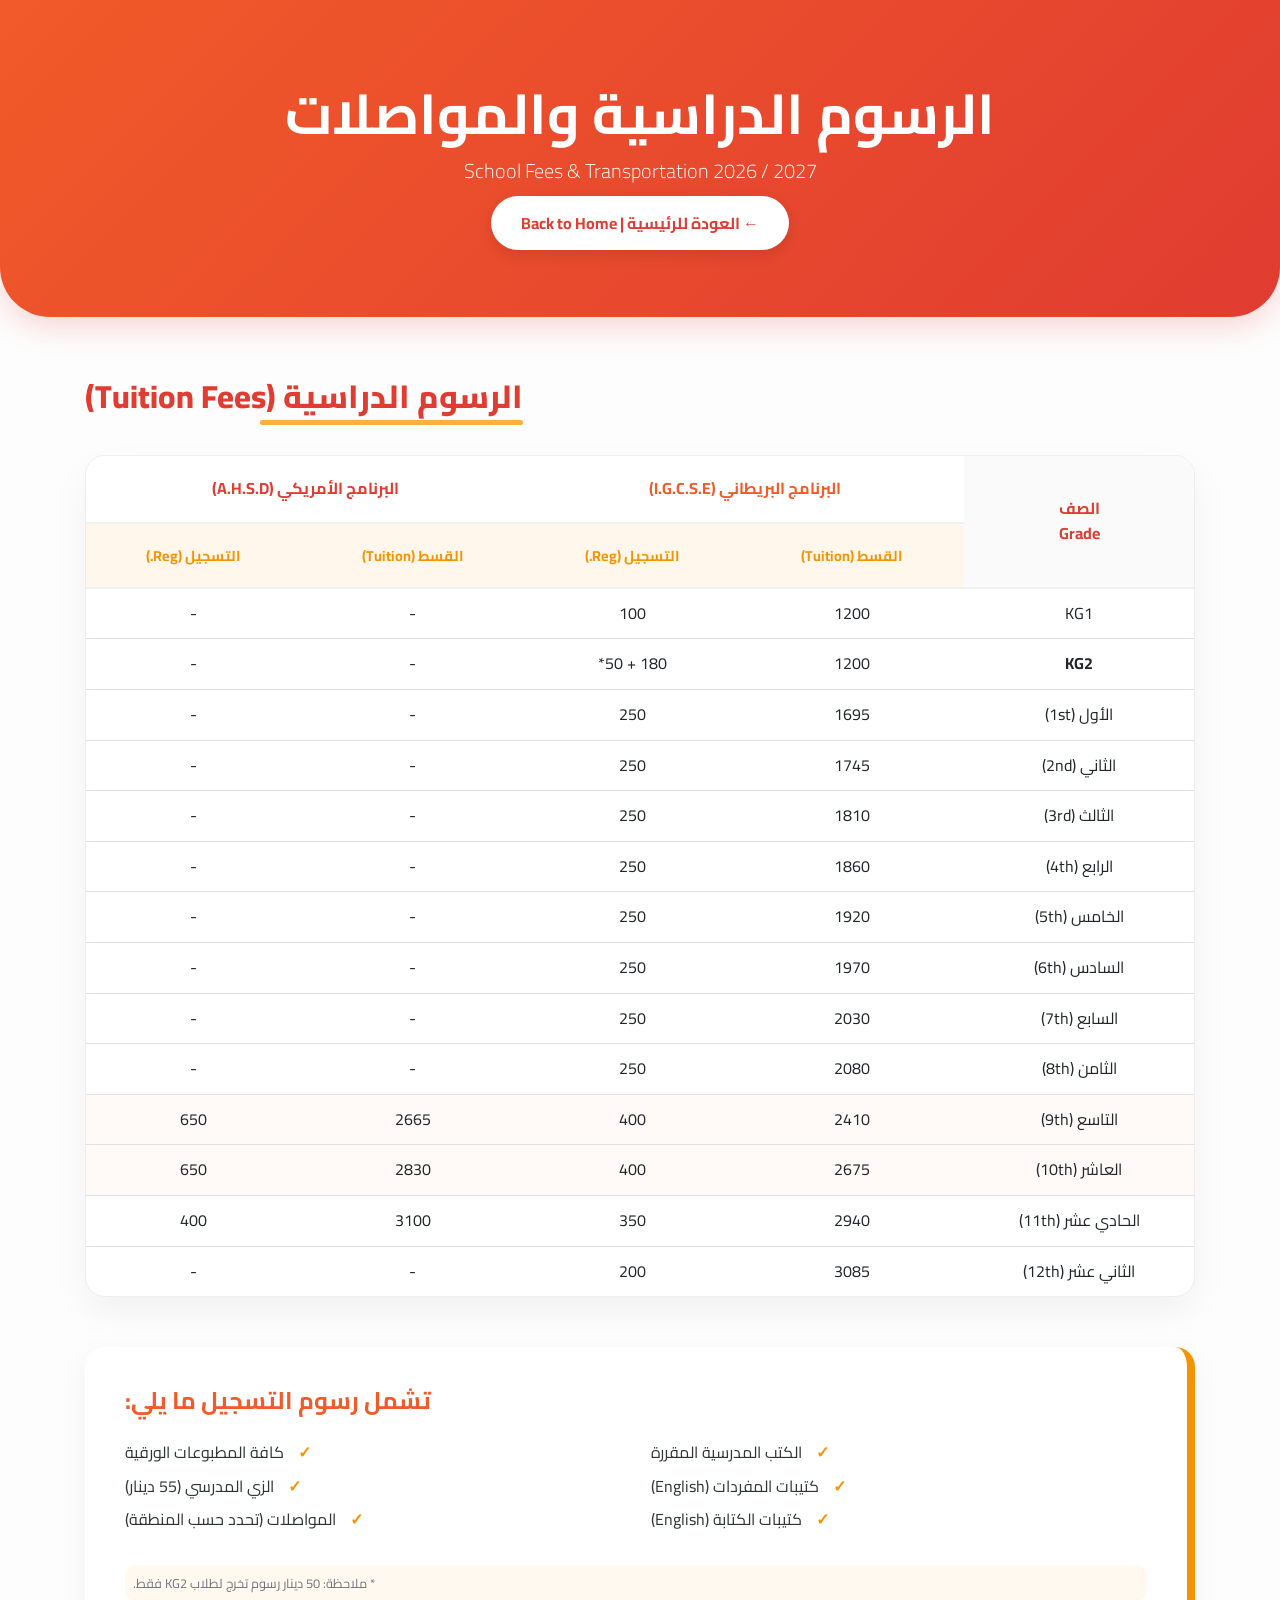
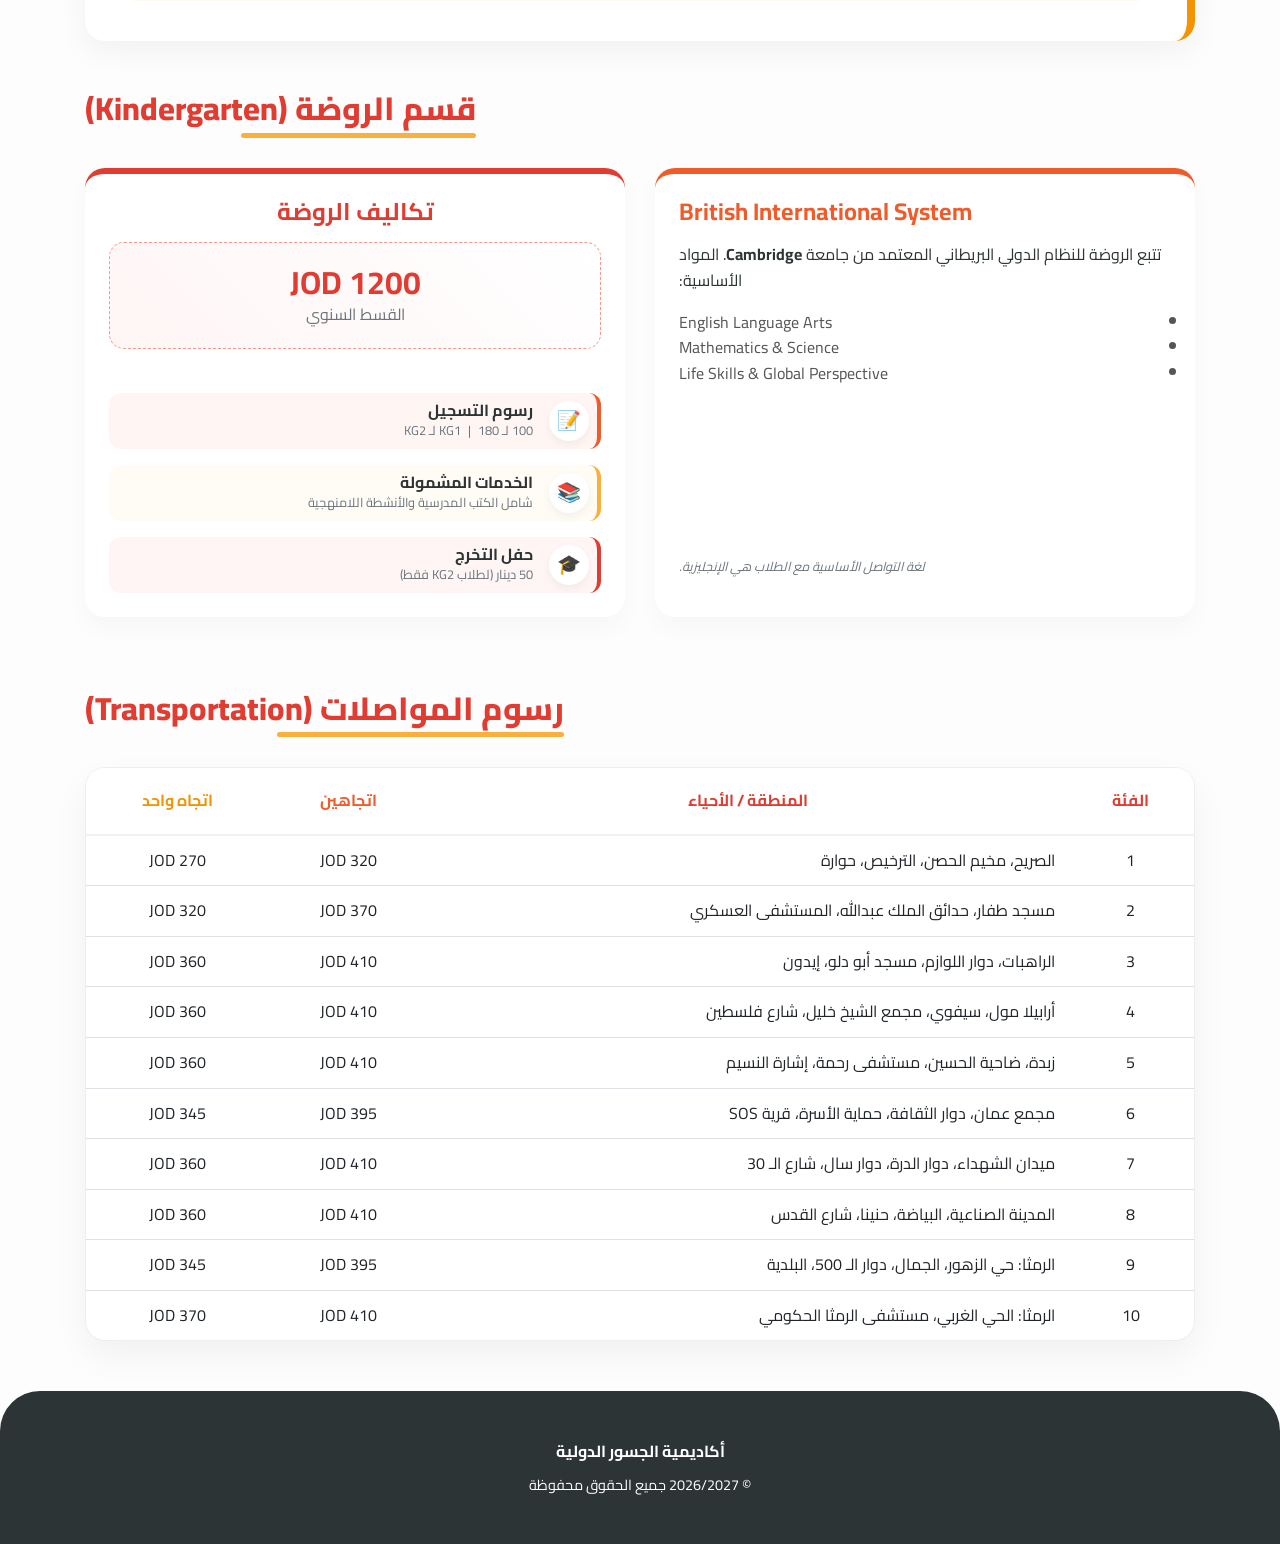
<file: prices.html>
<!DOCTYPE html>
<html lang="ar" dir="rtl">
<head>
    <meta charset="UTF-8">
    <meta name="viewport" content="width=device-width, initial-scale=1.0">
    <title>الرسوم والأسعار 2026/2027 - أكاديمية الجسور</title>
    
    <link rel="stylesheet" href="https://stackpath.bootstrapcdn.com/bootstrap/4.5.2/css/bootstrap.min.css">
    <link href="https://fonts.googleapis.com/css2?family=Cairo:wght@400;600;700;800&display=swap" rel="stylesheet">
    
    <style>
        :root {
            --primary-red: #E03C31;
            --soft-red: #F69789;
            --main-orange: #F15A29;
            --bright-yellow: #FBB03B;
            --deep-orange: #f49404;
            --dark-text: #2d3436;
        }

        body {
            font-family: 'Cairo', sans-serif;
            background-color: #fdfdfd;
            color: var(--dark-text);
            line-height: 1.6;
        }

        /* هيدر عصري بتدرج لوني */
        .header-bg {
            background: linear-gradient(135deg, var(--main-orange), var(--primary-red));
            color: white;
            padding: 80px 0;
            text-align: center;
            border-bottom-left-radius: 50px;
            border-bottom-right-radius: 50px;
            box-shadow: 0 10px 30px rgba(224, 60, 49, 0.2);
            margin-bottom: 60px;
        }

        .section-title {
            color: var(--primary-red);
            font-weight: 800;
            position: relative;
            display: inline-block;
            margin-bottom: 40px;
        }

        .section-title::after {
            content: '';
            position: absolute;
            bottom: -10px;
            right: 0;
            width: 60%;
            height: 5px;
            background: var(--bright-yellow);
            border-radius: 10px;
        }

        /* تنسيق الجداول المودرن */
        .table-container {
            background: white;
            border-radius: 20px;
            box-shadow: 0 15px 35px rgba(0,0,0,0.05);
            margin-bottom: 50px;
            overflow: hidden;
            border: 1px solid #eee;
        }

        .table {
            margin-bottom: 0;
        }

        .table thead th {
            background-color: #fff;
            color: var(--primary-red);
            border: none;
            padding: 20px;
            font-weight: 700;
            border-bottom: 2px solid #f1f1f1;
        }

        .yellow-header th {
            background-color: rgba(251, 176, 59, 0.1) !important;
            color: var(--deep-orange) !important;
            font-size: 0.9rem;
        }

        .table tbody tr:hover {
            background-color: #fff9f8;
            transition: 0.3s;
        }

        /* بطاقات المعلومات */
        .info-card {
            background: white;
            border: none;
            border-radius: 20px;
            box-shadow: 0 10px 25px rgba(0,0,0,0.03);
            transition: transform 0.3s ease;
            border-top: 6px solid var(--bright-yellow);
        }

        .info-card:hover {
            transform: translateY(-5px);
        }

        .border-top-british { border-top-color: var(--main-orange); }
        .border-top-fees { border-top-color: var(--primary-red); }

        .fee-badge {
            background: linear-gradient(45deg, #fff5f5, #fff);
            padding: 20px;
            border-radius: 15px;
            border: 1px dashed var(--soft-red);
            display: inline-block;
            margin-bottom: 20px;
        }

        /* صندوق التسجيل */
        .registration-box {
            background: #fff;
            border-right: 8px solid var(--deep-orange);
            color: var(--dark-text);
            padding: 40px;
            border-radius: 20px;
            box-shadow: 0 10px 30px rgba(0,0,0,0.05);
        }

        .check-icon {
            color: var(--deep-orange);
            margin-left: 10px;
            font-weight: bold;
        }

        .btn-back {
            background: white;
            color: var(--primary-red);
            padding: 12px 30px;
            border-radius: 50px;
            text-decoration: none;
            font-weight: 700;
            box-shadow: 0 5px 15px rgba(0,0,0,0.1);
            transition: 0.3s;
        }

        .btn-back:hover {
            transform: scale(1.05);
            background: var(--bright-yellow);
            color: white;
            text-decoration: none;
        }

        footer {
            background: #2d3436;
            border-top-left-radius: 40px;
            border-top-right-radius: 40px;
        }

        @media (max-width: 768px) {
            .header-bg { padding: 50px 0; border-radius: 0 0 30px 30px; }
            .display-4 { font-size: 2rem; }
        }
    </style>
</head>
<body>

    <header class="header-bg">
        <div class="container">
            <h1 class="display-4 font-weight-bold">الرسوم الدراسية والمواصلات</h1>
            <p class="lead opacity-80">School Fees & Transportation 2026 / 2027</p>
            <div class="mt-4">
                <a href="index.html" class="btn-back">← العودة للرئيسية | Back to Home</a>
            </div>
        </div>
    </header>

    <div class="container">
        
        <section id="academic" class="mb-5">
            <h2 class="section-title">الرسوم الدراسية (Tuition Fees)</h2>
            <div class="table-container table-responsive">
                <table class="table text-center">
                    <thead>
                        <tr>
                            <th rowspan="2" style="vertical-align: middle; background: #fafafa;">الصف <br> Grade</th>
                            <th colspan="2" style="color: var(--main-orange);">البرنامج البريطاني (I.G.C.S.E)</th>
                            <th colspan="2" style="color: var(--primary-red);">البرنامج الأمريكي (A.H.S.D)</th>
                        </tr>
                        <tr class="yellow-header">
                            <th>القسط (Tuition)</th>
                            <th>التسجيل (Reg.)</th>
                            <th>القسط (Tuition)</th>
                            <th>التسجيل (Reg.)</th>
                        </tr>
                    </thead>
                    <tbody>
                        <tr><td>KG1</td><td>1200</td><td>100</td><td>-</td><td>-</td></tr>
                        <tr><td style="font-weight:bold">KG2</td><td>1200</td><td>180 + 50*</td><td>-</td><td>-</td></tr>
                        <tr><td>الأول (1st)</td><td>1695</td><td>250</td><td>-</td><td>-</td></tr>
                        <tr><td>الثاني (2nd)</td><td>1745</td><td>250</td><td>-</td><td>-</td></tr>
                        <tr><td>الثالث (3rd)</td><td>1810</td><td>250</td><td>-</td><td>-</td></tr>
                        <tr><td>الرابع (4th)</td><td>1860</td><td>250</td><td>-</td><td>-</td></tr>
                        <tr><td>الخامس (5th)</td><td>1920</td><td>250</td><td>-</td><td>-</td></tr>
                        <tr><td>السادس (6th)</td><td>1970</td><td>250</td><td>-</td><td>-</td></tr>
                        <tr><td>السابع (7th)</td><td>2030</td><td>250</td><td>-</td><td>-</td></tr>
                        <tr><td>الثامن (8th)</td><td>2080</td><td>250</td><td>-</td><td>-</td></tr>
                        <tr style="background: rgba(241, 90, 41, 0.03);"><td>التاسع (9th)</td><td>2410</td><td>400</td><td>2665</td><td>650</td></tr>
                        <tr style="background: rgba(241, 90, 41, 0.03);"><td>العاشر (10th)</td><td>2675</td><td>400</td><td>2830</td><td>650</td></tr>
                        <tr><td>الحادي عشر (11th)</td><td>2940</td><td>350</td><td>3100</td><td>400</td></tr>
                        <tr><td>الثاني عشر (12th)</td><td>3085</td><td>200</td><td>-</td><td>-</td></tr>
                    </tbody>
                </table>
            </div>

            <div class="registration-box mb-5">
                <h4 style="color: var(--main-orange);" class="mb-4 font-weight-bold">تشمل رسوم التسجيل ما يلي:</h4>
                <div class="row">
                    <div class="col-md-6">
                        <ul class="list-unstyled">
                            <li class="mb-2"><span class="check-icon">✓</span> الكتب المدرسية المقررة</li>
                            <li class="mb-2"><span class="check-icon">✓</span> كتيبات المفردات (English)</li>
                            <li class="mb-2"><span class="check-icon">✓</span> كتيبات الكتابة (English)</li>
                        </ul>
                    </div>
                    <div class="col-md-6">
                        <ul class="list-unstyled">
                            <li class="mb-2"><span class="check-icon">✓</span> كافة المطبوعات الورقية</li>
                            <li class="mb-2"><span class="check-icon">✓</span> الزي المدرسي (55 دينار)</li>
                            <li class="mb-2"><span class="check-icon">✓</span> المواصلات (تحدد حسب المنطقة)</li>
                        </ul>
                    </div>
                </div>
                <div class="mt-3 p-2" style="background: #fff9f0; border-radius: 10px;">
                   <p class="small mb-0 text-muted">* ملاحظة: 50 دينار رسوم تخرج لطلاب KG2 فقط.</p>
                </div>
            </div>
        </section>

        <section id="kindergarten" class="mb-5">
            <h2 class="section-title">قسم الروضة (Kindergarten)</h2>
            <div class="row">
                <div class="col-md-6 mb-4">
                    <div class="card info-card p-4 border-top-british h-100">
                        <h3 style="color: var(--main-orange);" class="h4 mb-3 font-weight-bold">British International System</h3>
                        <p>تتبع الروضة للنظام الدولي البريطاني المعتمد من جامعة <b>Cambridge</b>. المواد الأساسية:</p>
                        <ul class="pr-3" style="color: #555;">
                            <li>English Language Arts</li>
                            <li>Mathematics & Science</li>
                            <li>Life Skills & Global Perspective</li>
                        </ul>
                        <p class="small font-italic text-muted mt-auto">لغة التواصل الأساسية مع الطلاب هي الإنجليزية.</p>
                    </div>
                </div>
                <div class="col-md-6 mb-4">
                    <div class="card info-card p-4 border-top-fees text-center h-100">
                        <h3 style="color: var(--primary-red);" class="h4 mb-3 font-weight-bold">تكاليف الروضة</h3>
                        <div class="fee-badge">
                            <span class="h2 font-weight-bold" style="color: var(--primary-red);">1200 JOD</span>
                            <p class="mb-0 text-muted">القسط السنوي</p>
                        </div>
                       <div class="text-right mt-4">
    <div class="d-flex align-items-center mb-3 p-2" style="background: rgba(241, 90, 41, 0.05); border-radius: 12px; border-right: 4px solid var(--main-orange);">
        <div class="ml-3 d-flex align-items-center justify-content-center" style="width: 40px; height: 40px; background: white; border-radius: 50%; box-shadow: 0 4px 10px rgba(0,0,0,0.05);">
            <span style="font-size: 1.2rem;">📝</span>
        </div>
        <div>
            <h6 class="mb-0 font-weight-bold" style="color: var(--dark-text);">رسوم التسجيل</h6>
            <p class="mb-0 text-muted small">100 لـ KG1 <span class="mx-1">|</span> 180 لـ KG2</p>
        </div>
    </div>

    <div class="d-flex align-items-center mb-3 p-2" style="background: rgba(251, 176, 59, 0.05); border-radius: 12px; border-right: 4px solid var(--bright-yellow);">
        <div class="ml-3 d-flex align-items-center justify-content-center" style="width: 40px; height: 40px; background: white; border-radius: 50%; box-shadow: 0 4px 10px rgba(0,0,0,0.05);">
            <span style="font-size: 1.2rem;">📚</span>
        </div>
        <div>
            <h6 class="mb-0 font-weight-bold" style="color: var(--dark-text);">الخدمات المشمولة</h6>
            <p class="mb-0 text-muted small">شامل الكتب المدرسية والأنشطة اللامنهجية</p>
        </div>
    </div>

    <div class="d-flex align-items-center p-2" style="background: rgba(224, 60, 49, 0.05); border-radius: 12px; border-right: 4px solid var(--primary-red);">
        <div class="ml-3 d-flex align-items-center justify-content-center" style="width: 40px; height: 40px; background: white; border-radius: 50%; box-shadow: 0 4px 10px rgba(0,0,0,0.05);">
            <span style="font-size: 1.2rem;">🎓</span>
        </div>
        <div>
            <h6 class="mb-0 font-weight-bold" style="color: var(--dark-text);">حفل التخرج</h6>
            <p class="mb-0 text-muted small">50 دينار (لطلاب KG2 فقط)</p>
        </div>
    </div>
</div>
                    </div>
                </div>
            </div>
        </section>

        <section id="transport" class="mb-5">
            <h2 class="section-title">رسوم المواصلات (Transportation)</h2>
            <div class="table-container table-responsive">
                <table class="table table-hover text-center">
                    <thead>
                        <tr style="background: #fafafa;">
                            <th>الفئة</th>
                            <th>المنطقة / الأحياء</th>
                            <th style="color: var(--main-orange);">اتجاهين</th>
                            <th style="color: var(--deep-orange);">اتجاه واحد</th>
                        </tr>
                    </thead>
                    <tbody>
                        <tr><td>1</td><td class="text-right">الصريح، مخيم الحصن، الترخيص، حوارة</td><td>320 JOD</td><td>270 JOD</td></tr>
                        <tr><td>2</td><td class="text-right">مسجد طفار، حدائق الملك عبدالله، المستشفى العسكري</td><td>370 JOD</td><td>320 JOD</td></tr>
                        <tr><td>3</td><td class="text-right">الراهبات، دوار اللوازم، مسجد أبو دلو، إيدون</td><td>410 JOD</td><td>360 JOD</td></tr>
                        <tr><td>4</td><td class="text-right">أرابيلا مول، سيفوي، مجمع الشيخ خليل، شارع فلسطين</td><td>410 JOD</td><td>360 JOD</td></tr>
                        <tr><td>5</td><td class="text-right">زبدة، ضاحية الحسين، مستشفى رحمة، إشارة النسيم</td><td>410 JOD</td><td>360 JOD</td></tr>
                        <tr><td>6</td><td class="text-right">مجمع عمان، دوار الثقافة، حماية الأسرة، قرية SOS</td><td>395 JOD</td><td>345 JOD</td></tr>
                        <tr><td>7</td><td class="text-right">ميدان الشهداء، دوار الدرة، دوار سال، شارع الـ 30</td><td>410 JOD</td><td>360 JOD</td></tr>
                        <tr><td>8</td><td class="text-right">المدينة الصناعية، البياضة، حنينا، شارع القدس</td><td>410 JOD</td><td>360 JOD</td></tr>
                        <tr><td>9</td><td class="text-right">الرمثا: حي الزهور، الجمال، دوار الـ 500، البلدية</td><td>395 JOD</td><td>345 JOD</td></tr>
                        <tr><td>10</td><td class="text-right">الرمثا: الحي الغربي، مستشفى الرمثا الحكومي</td><td>410 JOD</td><td>370 JOD</td></tr>
                    </tbody>
                </table>
            </div>
        </section>

    </div>

    <footer class="text-white text-center py-5 mt-5">
        <div class="container">
            <p class="mb-2 font-weight-bold">أكاديمية الجسور الدولية</p>
            <p class="mb-0 opacity-50" style="font-size: 0.9rem;">© 2026/2027 جميع الحقوق محفوظة</p>
        </div>
    </footer>

</body>
</html>
</file>
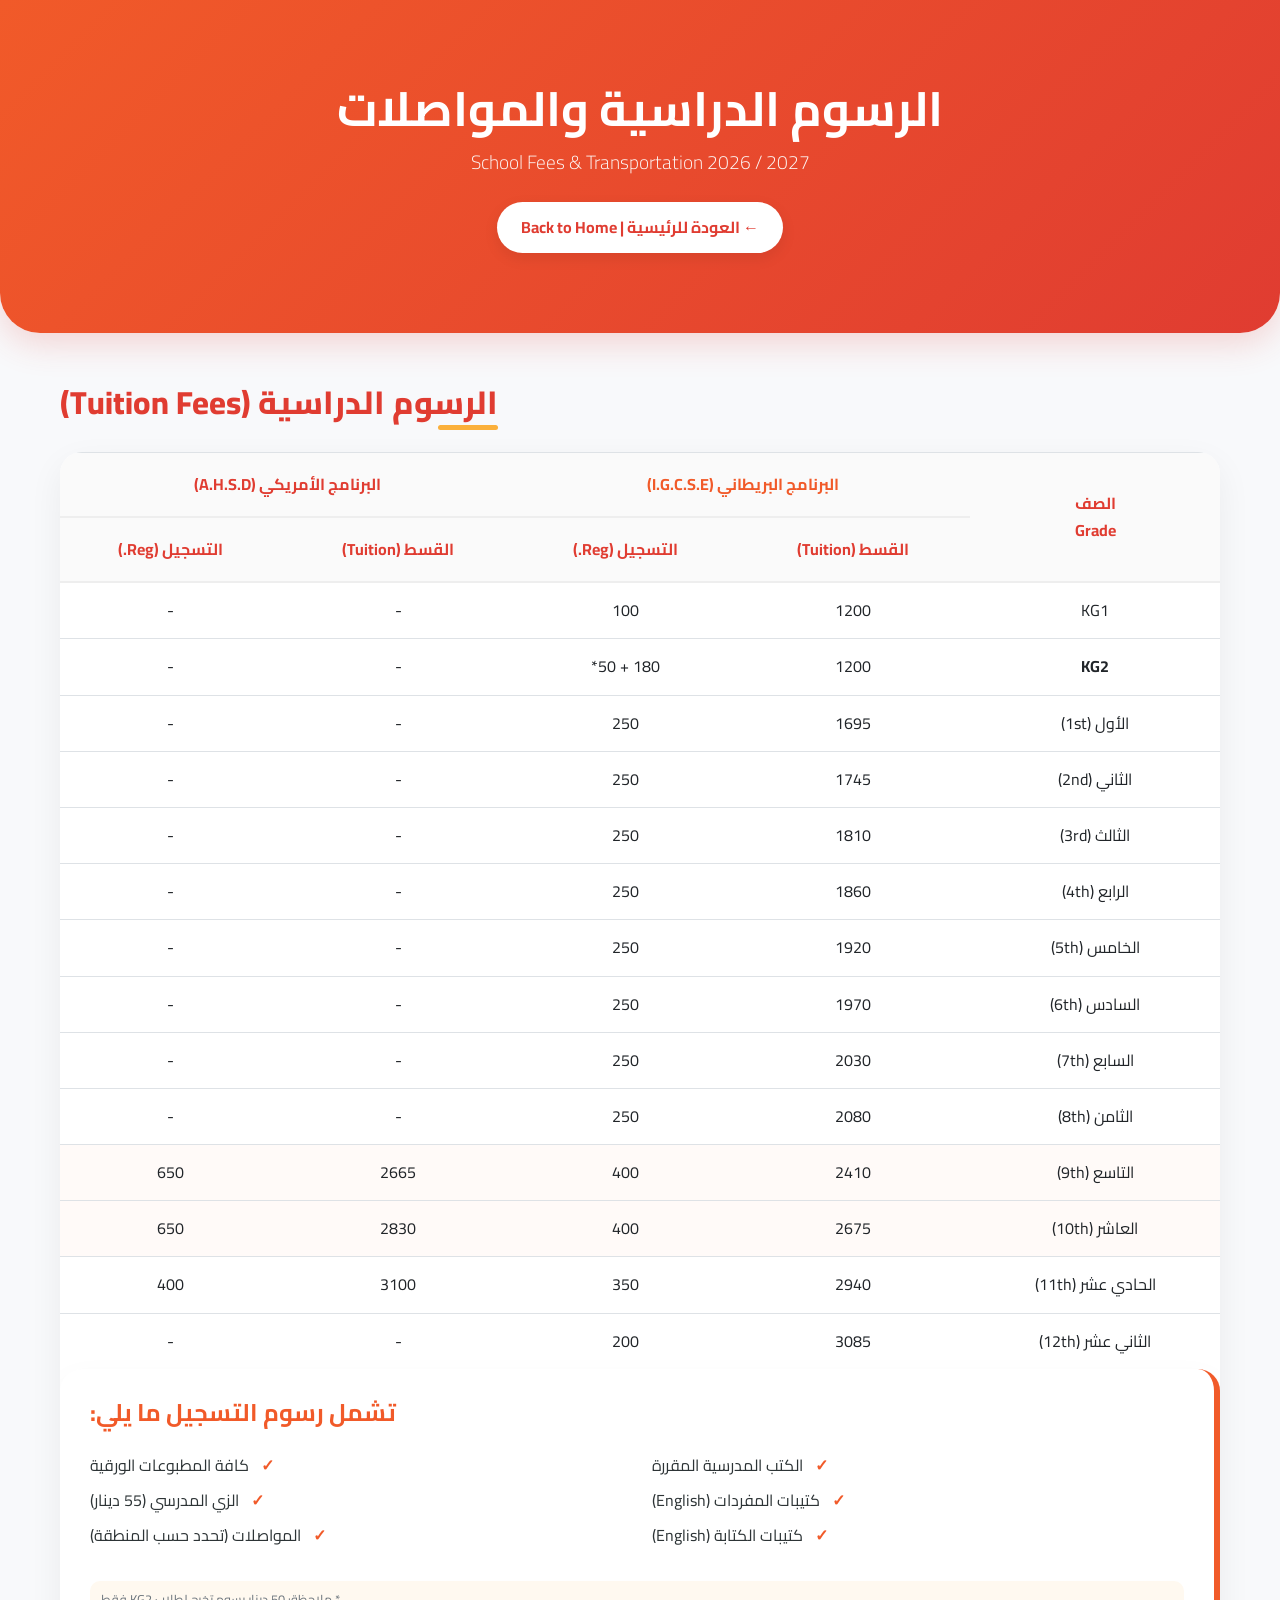
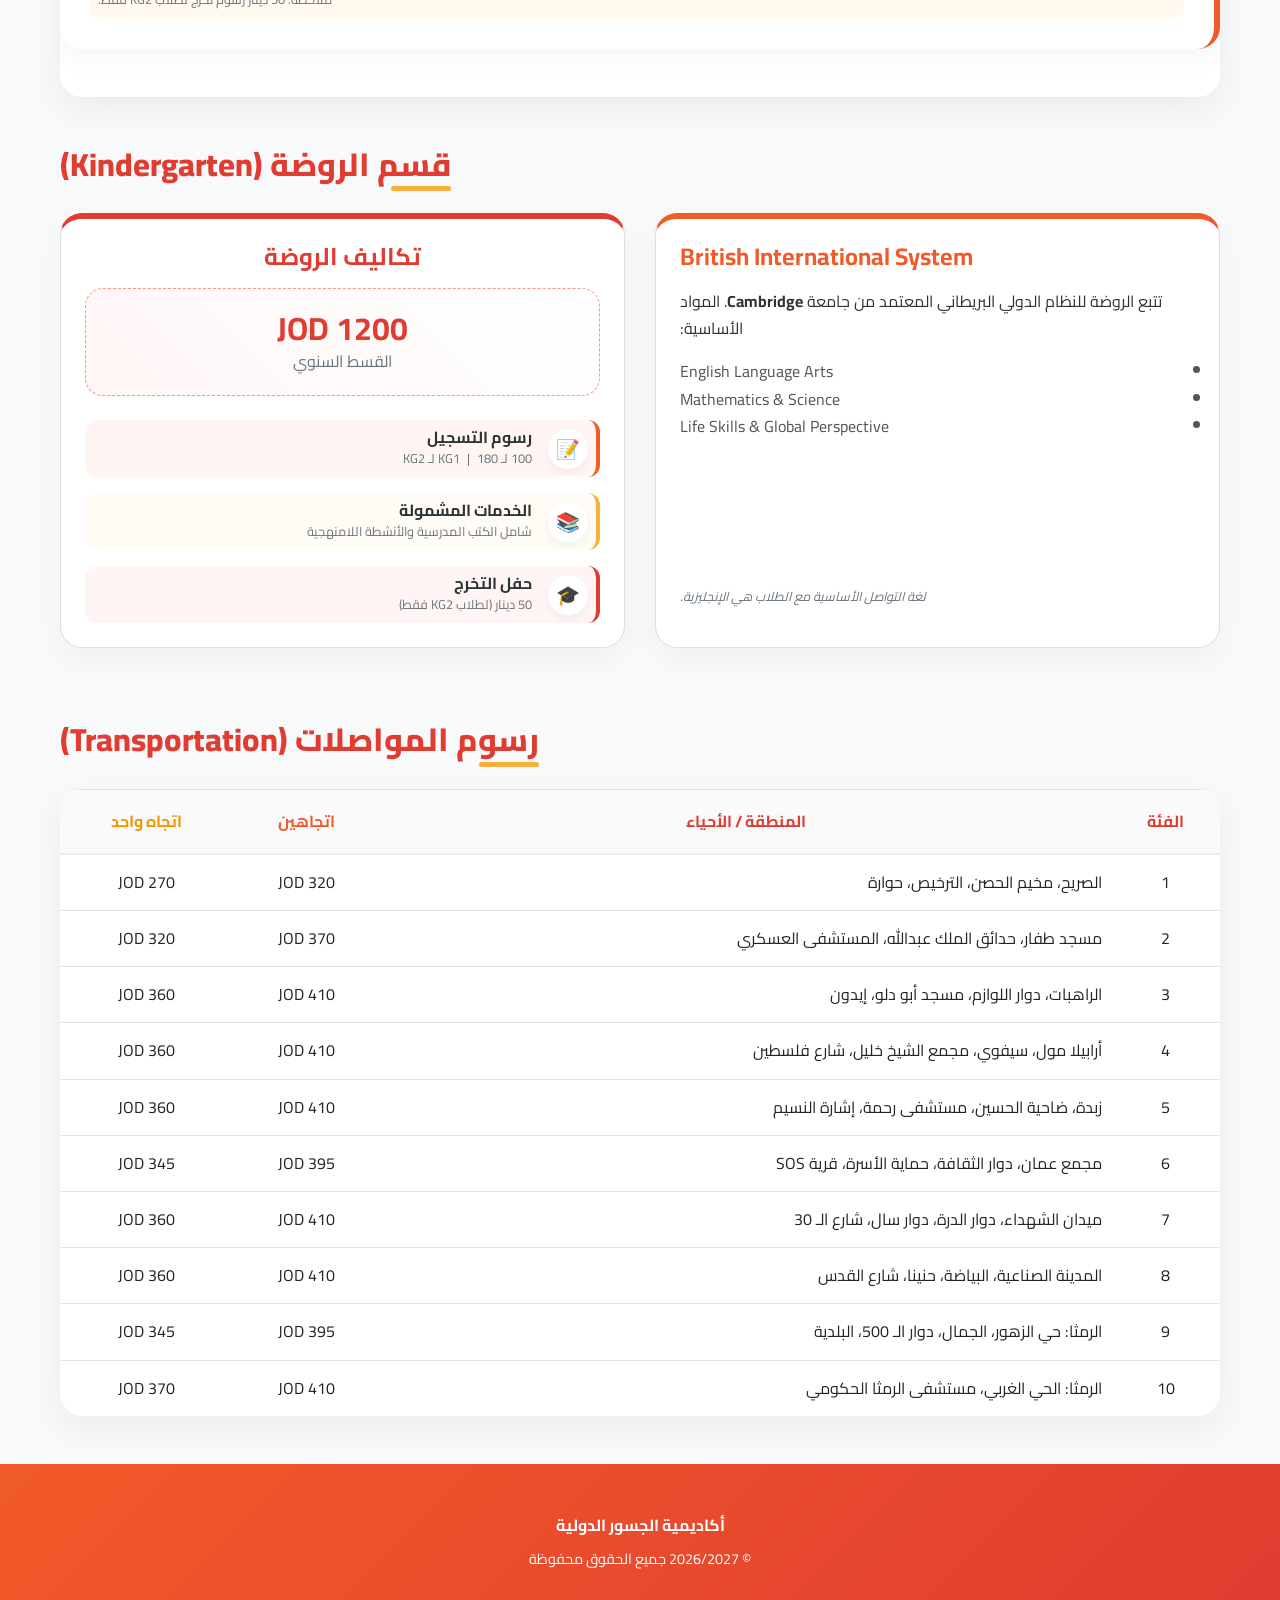
<file: Tuitions.html>
<!DOCTYPE html>
<html lang="ar" dir="rtl">
<head>
    <meta charset="UTF-8">
    <meta name="viewport" content="width=device-width, initial-scale=1.0">
    <title>الرسوم والأسعار 2026/2027 - أكاديمية الجسور</title>
    
    <link rel="stylesheet" href="https://stackpath.bootstrapcdn.com/bootstrap/4.5.2/css/bootstrap.min.css">
    <link href="https://fonts.googleapis.com/css2?family=Cairo:wght@400;600;700;800&display=swap" rel="stylesheet">
    
   <style>
:root {
    --primary-red: #E03C31;
    --soft-red: #F69789;
    --main-orange: #F15A29;
    --bright-yellow: #FBB03B;
    --deep-orange: #f49404;
    --dark-text: #2d3436;
    --light-bg: #f8f9fb;
}

/* =========================
   GLOBAL RESET
========================= */

* {
    box-sizing: border-box;
}

html,
body {
    width: 100%;
    overflow-x: hidden;
    margin: 0;
    padding: 0;
    scroll-behavior: smooth;
}

body {
    font-family: 'Cairo', sans-serif;
    background: var(--light-bg);
    color: var(--dark-text);
    line-height: 1.7;
}

/* =========================
   CONTAINER
========================= */

.container {
    width: 100%;
    max-width: 1200px;
    padding-right: 20px;
    padding-left: 20px;
}

/* =========================
   HEADER
========================= */

.header-bg {
    background: linear-gradient(135deg, var(--main-orange), var(--primary-red));
    color: white;
    text-align: center;
    padding: 80px 20px;
    border-bottom-left-radius: 40px;
    border-bottom-right-radius: 40px;
    box-shadow: 0 10px 35px rgba(224, 60, 49, 0.2);
    margin-bottom: 50px;
}

.display-4 {
    font-weight: 800;
    font-size: 3rem;
}

.lead {
    font-size: 1.2rem;
    opacity: 0.95;
}

/* =========================
   BUTTONS
========================= */

.btn-back {
    display: inline-block;
    background: white;
    color: var(--primary-red);
    padding: 12px 24px;
    border-radius: 50px;
    font-weight: 700;
    text-decoration: none !important;
    transition: all 0.3s ease;
    box-shadow: 0 5px 15px rgba(0,0,0,0.08);
}

.btn-back:hover {
    transform: translateY(-2px);
    background: #fff5f5;
    color: var(--primary-red);
}

/* =========================
   SECTION TITLES
========================= */

.section-title {
    color: var(--primary-red);
    font-weight: 800;
    position: relative;
    display: inline-block;
    margin-bottom: 30px;
    font-size: 2rem;
}

.section-title::after {
    content: '';
    position: absolute;
    bottom: -8px;
    right: 0;
    width: 60px;
    height: 5px;
    border-radius: 20px;
    background: var(--bright-yellow);
}

/* =========================
   TABLES
========================= */

.table-container {
    background: white;
    border-radius: 22px;
    overflow: hidden;
    box-shadow: 0 12px 35px rgba(0,0,0,0.06);
    margin-bottom: 30px;
}

.table-responsive {
    overflow-x: auto;
    -webkit-overflow-scrolling: touch;
}

.table {
    margin: 0;
    min-width: 750px;
}

.table thead th {
    background: #fafafa;
    color: var(--primary-red);
    font-weight: 700;
    padding: 18px 10px;
    border-bottom: 2px solid #eee;
    white-space: nowrap;
}

.table td {
    padding: 14px 10px;
    vertical-align: middle;
    white-space: nowrap;
}

.table tbody tr:hover {
    background: rgba(241, 90, 41, 0.03);
}

/* =========================
   INFO CARDS
========================= */

.info-card {
    background: white;
    border-radius: 22px;
    padding: 30px;
    box-shadow: 0 10px 30px rgba(0,0,0,0.04);
    border-top: 6px solid var(--bright-yellow);
    height: 100%;
    transition: 0.3s ease;
}

.info-card:hover {
    transform: translateY(-5px);
}

.border-top-british {
    border-top-color: var(--main-orange);
}

.border-top-fees {
    border-top-color: var(--primary-red);
}

/* =========================
   REGISTRATION BOX
========================= */

.registration-box {
    background: white;
    border-radius: 22px;
    padding: 30px;
    box-shadow: 0 10px 30px rgba(0,0,0,0.04);
    border-right: 6px solid var(--main-orange);
}

.check-icon {
    color: var(--main-orange);
    font-weight: bold;
    margin-left: 8px;
}

/* =========================
   FEE BADGE
========================= */

.fee-badge {
    background: linear-gradient(45deg, #fff5f5, #fff);
    border: 1px dashed var(--soft-red);
    border-radius: 18px;
    padding: 20px;
}

/* =========================
   FOOTER
========================= */

footer {
    background: linear-gradient(135deg, var(--main-orange), var(--primary-red));
}

/* =========================
   TABLET
========================= */

@media (max-width: 992px) {

    .display-4 {
        font-size: 2.3rem;
    }

    .section-title {
        font-size: 1.8rem;
    }

    .header-bg {
        padding: 60px 20px;
    }
}

/* =========================
   MOBILE
========================= */

@media (max-width: 768px) {

    .container {
        padding-right: 15px;
        padding-left: 15px;
    }

    .header-bg {
        padding: 45px 15px;
        border-bottom-left-radius: 25px;
        border-bottom-right-radius: 25px;
    }

    .display-4 {
        font-size: 1.8rem;
        line-height: 1.4;
    }

    .lead {
        font-size: 1rem;
    }

    .section-title {
        font-size: 1.4rem;
    }

    .table {
        min-width: 650px;
    }

    .table td,
    .table th {
        font-size: 0.85rem;
        padding: 10px 8px;
    }

    .info-card,
    .registration-box {
        padding: 20px;
    }

    .btn-back {
        width: 100%;
        text-align: center;
    }

    .d-flex {
        flex-wrap: nowrap;
    }
}

/* =========================
   SMALL MOBILE
========================= */

@media (max-width: 480px) {

    .display-4 {
        font-size: 1.5rem;
    }

    .lead {
        font-size: 0.9rem;
    }

    .section-title {
        font-size: 1.2rem;
    }

    .table {
        min-width: 600px;
    }

    .info-card {
        padding: 18px;
    }
}
</style>
</head>
<body>

    <header class="header-bg">
        <div class="container">
            <h1 class="display-4 font-weight-bold">الرسوم الدراسية والمواصلات</h1>
            <p class="lead opacity-80">School Fees & Transportation 2026 / 2027</p>
            <div class="mt-4">
                <a href="index.html" class="btn-back">← العودة للرئيسية | Back to Home</a>
            </div>
        </div>
    </header>

    <div class="container">
        
        <section id="academic" class="mb-5">
            <h2 class="section-title">الرسوم الدراسية (Tuition Fees)</h2>
           <div class="table-container p-0">
    <div class="table-responsive">
        <table class="table text-center m-0">
                    <thead>
                        <tr>
                            <th rowspan="2" style="vertical-align: middle; background: #fafafa;">الصف <br> Grade</th>
                            <th colspan="2" style="color: var(--main-orange);">البرنامج البريطاني (I.G.C.S.E)</th>
                            <th colspan="2" style="color: var(--primary-red);">البرنامج الأمريكي (A.H.S.D)</th>
                        </tr>
                        <tr class="yellow-header">
                            <th>القسط (Tuition)</th>
                            <th>التسجيل (Reg.)</th>
                            <th>القسط (Tuition)</th>
                            <th>التسجيل (Reg.)</th>
                        </tr>
                    </thead>
                    <tbody>
                        <tr><td>KG1</td><td>1200</td><td>100</td><td>-</td><td>-</td></tr>
                        <tr><td style="font-weight:bold">KG2</td><td>1200</td><td>180 + 50*</td><td>-</td><td>-</td></tr>
                        <tr><td>الأول (1st)</td><td>1695</td><td>250</td><td>-</td><td>-</td></tr>
                        <tr><td>الثاني (2nd)</td><td>1745</td><td>250</td><td>-</td><td>-</td></tr>
                        <tr><td>الثالث (3rd)</td><td>1810</td><td>250</td><td>-</td><td>-</td></tr>
                        <tr><td>الرابع (4th)</td><td>1860</td><td>250</td><td>-</td><td>-</td></tr>
                        <tr><td>الخامس (5th)</td><td>1920</td><td>250</td><td>-</td><td>-</td></tr>
                        <tr><td>السادس (6th)</td><td>1970</td><td>250</td><td>-</td><td>-</td></tr>
                        <tr><td>السابع (7th)</td><td>2030</td><td>250</td><td>-</td><td>-</td></tr>
                        <tr><td>الثامن (8th)</td><td>2080</td><td>250</td><td>-</td><td>-</td></tr>
                        <tr style="background: rgba(241, 90, 41, 0.03);"><td>التاسع (9th)</td><td>2410</td><td>400</td><td>2665</td><td>650</td></tr>
                        <tr style="background: rgba(241, 90, 41, 0.03);"><td>العاشر (10th)</td><td>2675</td><td>400</td><td>2830</td><td>650</td></tr>
                        <tr><td>الحادي عشر (11th)</td><td>2940</td><td>350</td><td>3100</td><td>400</td></tr>
                        <tr><td>الثاني عشر (12th)</td><td>3085</td><td>200</td><td>-</td><td>-</td></tr>
                    </tbody>
                </table>
            </div>

            <div class="registration-box mb-5">
                <h4 style="color: var(--main-orange);" class="mb-4 font-weight-bold">تشمل رسوم التسجيل ما يلي:</h4>
                <div class="row">
                    <div class="col-md-6">
                        <ul class="list-unstyled">
                            <li class="mb-2"><span class="check-icon">✓</span> الكتب المدرسية المقررة</li>
                            <li class="mb-2"><span class="check-icon">✓</span> كتيبات المفردات (English)</li>
                            <li class="mb-2"><span class="check-icon">✓</span> كتيبات الكتابة (English)</li>
                        </ul>
                    </div>
                    <div class="col-md-6">
                        <ul class="list-unstyled">
                            <li class="mb-2"><span class="check-icon">✓</span> كافة المطبوعات الورقية</li>
                            <li class="mb-2"><span class="check-icon">✓</span> الزي المدرسي (55 دينار)</li>
                            <li class="mb-2"><span class="check-icon">✓</span> المواصلات (تحدد حسب المنطقة)</li>
                        </ul>
                    </div>
                </div>
                <div class="mt-3 p-2" style="background: #fff9f0; border-radius: 10px;">
                   <p class="small mb-0 text-muted">* ملاحظة: 50 دينار رسوم تخرج لطلاب KG2 فقط.</p>
                </div>
            </div>
        </section>

        <section id="kindergarten" class="mb-5">
            <h2 class="section-title">قسم الروضة (Kindergarten)</h2>
            <div class="row">
                <div class="col-md-6 mb-4">
                    <div class="card info-card p-4 border-top-british h-100">
                        <h3 style="color: var(--main-orange);" class="h4 mb-3 font-weight-bold">British International System</h3>
                        <p>تتبع الروضة للنظام الدولي البريطاني المعتمد من جامعة <b>Cambridge</b>. المواد الأساسية:</p>
                        <ul class="pr-3" style="color: #555;">
                            <li>English Language Arts</li>
                            <li>Mathematics & Science</li>
                            <li>Life Skills & Global Perspective</li>
                        </ul>
                        <p class="small font-italic text-muted mt-auto">لغة التواصل الأساسية مع الطلاب هي الإنجليزية.</p>
                    </div>
                </div>
                <div class="col-md-6 mb-4">
                    <div class="card info-card p-4 border-top-fees text-center h-100">
                        <h3 style="color: var(--primary-red);" class="h4 mb-3 font-weight-bold">تكاليف الروضة</h3>
                        <div class="fee-badge">
                            <span class="h2 font-weight-bold" style="color: var(--primary-red);">1200 JOD</span>
                            <p class="mb-0 text-muted">القسط السنوي</p>
                        </div>
                       <div class="text-right mt-4">
    <div class="d-flex align-items-center mb-3 p-2" style="background: rgba(241, 90, 41, 0.05); border-radius: 12px; border-right: 4px solid var(--main-orange);">
        <div class="ml-3 d-flex align-items-center justify-content-center" style="width: 40px; height: 40px; background: white; border-radius: 50%; box-shadow: 0 4px 10px rgba(0,0,0,0.05);">
            <span style="font-size: 1.2rem;">📝</span>
        </div>
        <div>
            <h6 class="mb-0 font-weight-bold" style="color: var(--dark-text);">رسوم التسجيل</h6>
            <p class="mb-0 text-muted small">100 لـ KG1 <span class="mx-1">|</span> 180 لـ KG2</p>
        </div>
    </div>

    <div class="d-flex align-items-center mb-3 p-2" style="background: rgba(251, 176, 59, 0.05); border-radius: 12px; border-right: 4px solid var(--bright-yellow);">
        <div class="ml-3 d-flex align-items-center justify-content-center" style="width: 40px; height: 40px; background: white; border-radius: 50%; box-shadow: 0 4px 10px rgba(0,0,0,0.05);">
            <span style="font-size: 1.2rem;">📚</span>
        </div>
        <div>
            <h6 class="mb-0 font-weight-bold" style="color: var(--dark-text);">الخدمات المشمولة</h6>
            <p class="mb-0 text-muted small">شامل الكتب المدرسية والأنشطة اللامنهجية</p>
        </div>
    </div>

    <div class="d-flex align-items-center p-2" style="background: rgba(224, 60, 49, 0.05); border-radius: 12px; border-right: 4px solid var(--primary-red);">
        <div class="ml-3 d-flex align-items-center justify-content-center" style="width: 40px; height: 40px; background: white; border-radius: 50%; box-shadow: 0 4px 10px rgba(0,0,0,0.05);">
            <span style="font-size: 1.2rem;">🎓</span>
        </div>
        <div>
            <h6 class="mb-0 font-weight-bold" style="color: var(--dark-text);">حفل التخرج</h6>
            <p class="mb-0 text-muted small">50 دينار (لطلاب KG2 فقط)</p>
        </div>
    </div>
</div>
                    </div>
                </div>
            </div>
        </section>

        <section id="transport" class="mb-5">
            <h2 class="section-title">رسوم المواصلات (Transportation)</h2>
            <div class="table-container table-responsive">
                <table class="table table-hover text-center">
                    <thead>
                        <tr style="background: #fafafa;">
                            <th>الفئة</th>
                            <th>المنطقة / الأحياء</th>
                            <th style="color: var(--main-orange);">اتجاهين</th>
                            <th style="color: var(--deep-orange);">اتجاه واحد</th>
                        </tr>
                    </thead>
                    <tbody>
                        <tr><td>1</td><td class="text-right">الصريح، مخيم الحصن، الترخيص، حوارة</td><td>320 JOD</td><td>270 JOD</td></tr>
                        <tr><td>2</td><td class="text-right">مسجد طفار، حدائق الملك عبدالله، المستشفى العسكري</td><td>370 JOD</td><td>320 JOD</td></tr>
                        <tr><td>3</td><td class="text-right">الراهبات، دوار اللوازم، مسجد أبو دلو، إيدون</td><td>410 JOD</td><td>360 JOD</td></tr>
                        <tr><td>4</td><td class="text-right">أرابيلا مول، سيفوي، مجمع الشيخ خليل، شارع فلسطين</td><td>410 JOD</td><td>360 JOD</td></tr>
                        <tr><td>5</td><td class="text-right">زبدة، ضاحية الحسين، مستشفى رحمة، إشارة النسيم</td><td>410 JOD</td><td>360 JOD</td></tr>
                        <tr><td>6</td><td class="text-right">مجمع عمان، دوار الثقافة، حماية الأسرة، قرية SOS</td><td>395 JOD</td><td>345 JOD</td></tr>
                        <tr><td>7</td><td class="text-right">ميدان الشهداء، دوار الدرة، دوار سال، شارع الـ 30</td><td>410 JOD</td><td>360 JOD</td></tr>
                        <tr><td>8</td><td class="text-right">المدينة الصناعية، البياضة، حنينا، شارع القدس</td><td>410 JOD</td><td>360 JOD</td></tr>
                        <tr><td>9</td><td class="text-right">الرمثا: حي الزهور، الجمال، دوار الـ 500، البلدية</td><td>395 JOD</td><td>345 JOD</td></tr>
                        <tr><td>10</td><td class="text-right">الرمثا: الحي الغربي، مستشفى الرمثا الحكومي</td><td>410 JOD</td><td>370 JOD</td></tr>
                    </tbody>
                </table>
            </div>
        </section>

    </div>

    <footer class="text-white text-center py-5 mt-5">
        <div class="container">
            <p class="mb-2 font-weight-bold">أكاديمية الجسور الدولية</p>
            <p class="mb-0 opacity-50" style="font-size: 0.9rem;">© 2026/2027 جميع الحقوق محفوظة</p>
        </div>
    </footer>
<script src="https://code.jquery.com/jquery-3.5.1.slim.min.js"></script>
<script src="https://cdn.jsdelivr.net/npm/popper.js@1.16.1/dist/umd/popper.min.js"></script>
<script src="https://stackpath.bootstrapcdn.com/bootstrap/4.5.2/js/bootstrap.min.js"></script>
<script>
    document.addEventListener("DOMContentLoaded", function() {
        // This forces mobile browsers to recognize clicks on anything with the 'btn' class
        var buttons = document.querySelectorAll('.btn-back, .nav-link, .btn');
        buttons.forEach(function(btn) {
            btn.addEventListener('touchstart', function() {
                // This 'wakes up' the hover/click state on mobile
            }, {passive: true});
        });
    });
</script>
<script>
document.addEventListener("DOMContentLoaded", function () {

  document.querySelectorAll("a").forEach(link => {

    link.addEventListener("touchend", function(e) {

      const href = this.getAttribute("href");

      if (href && href !== "#") {
        window.location.href = href;
      }

    });

  });

});
</script>
</body>
</html>
</file>
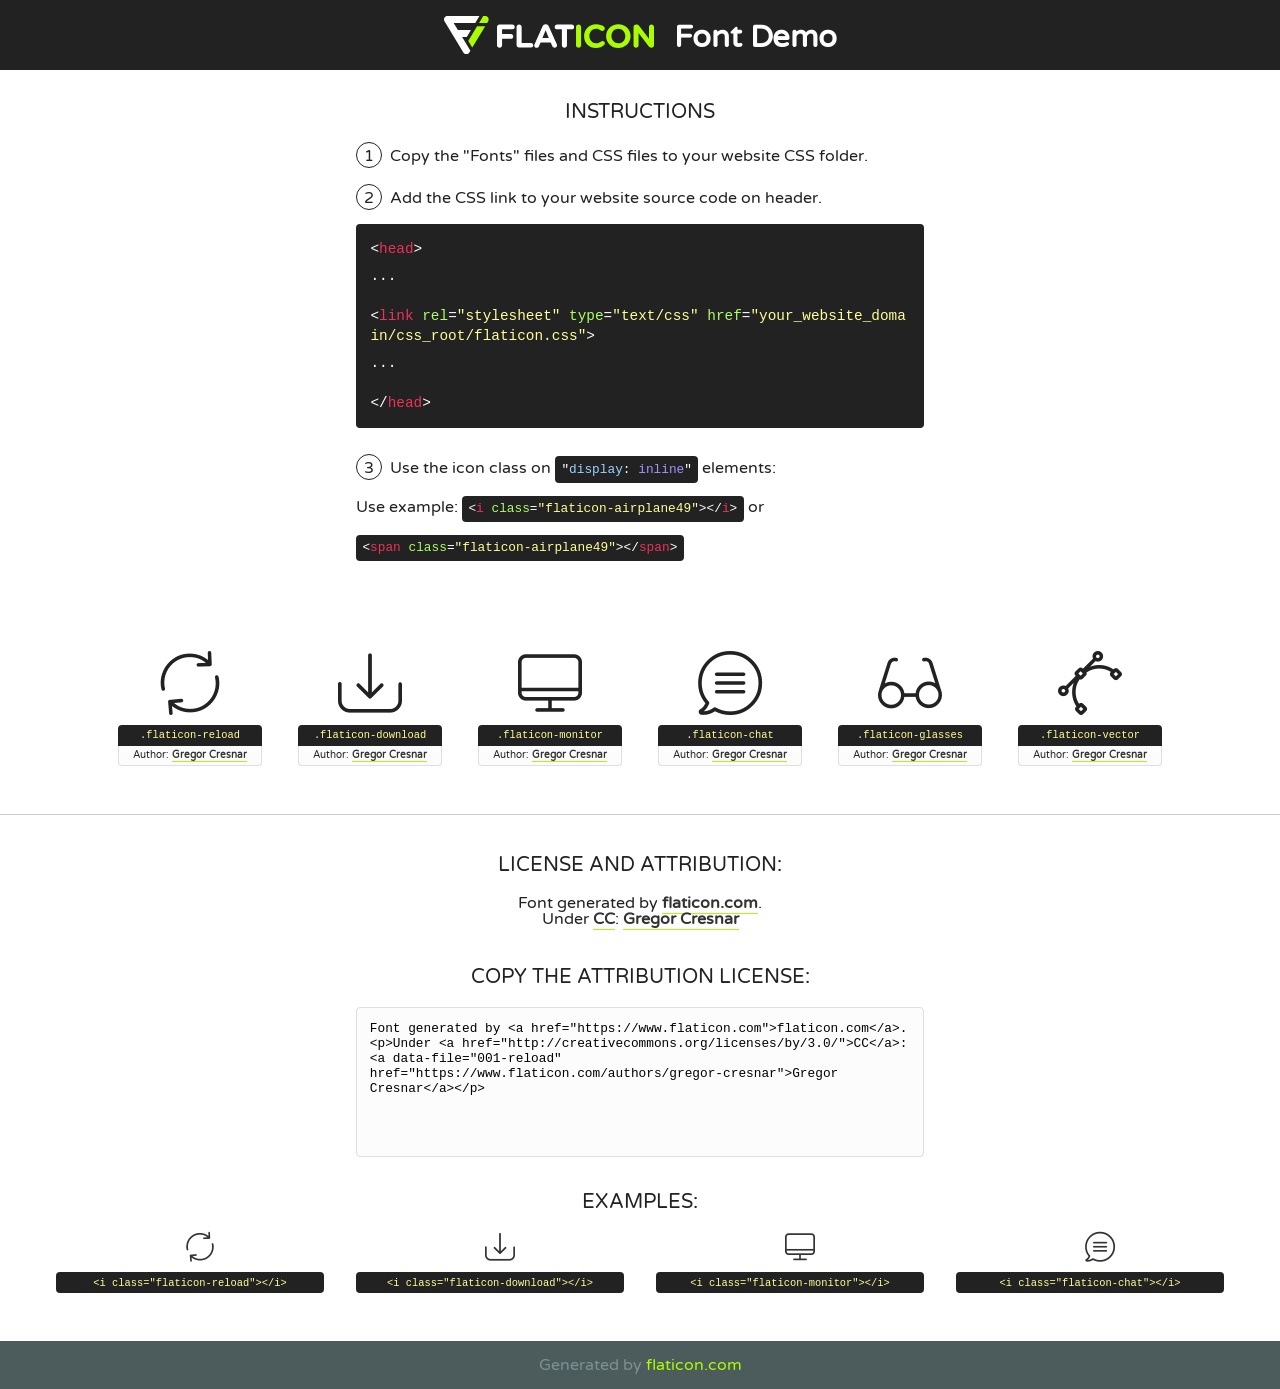
<file: fonts/flaticon/font/flaticon.html>
<!DOCTYPE html>
<!--
  Flaticon icon font: Flaticon
  Creation date: 21/03/2019 11:46
-->
<html>
<!DOCTYPE html>
<html>

<head>
    <title>Flaticon WebFont</title>
    <link href="http://fonts.googleapis.com/css?family=Varela+Round" rel="stylesheet" type="text/css" />
    <link rel="stylesheet" type="text/css" href="flaticon.css">
    <meta charset="UTF-8">
    <style>
    html, body, div, span, applet, object, iframe,
    h1, h2, h3, h4, h5, h6, p, blockquote, pre,
    a, abbr, acronym, address, big, cite, code,
    del, dfn, em, img, ins, kbd, q, s, samp,
    small, strike, strong, sub, sup, tt, var,
    b, u, i, center,
    dl, dt, dd, ol, ul, li,
    fieldset, form, label, legend,
    table, caption, tbody, tfoot, thead, tr, th, td,
    article, aside, canvas, details, embed, 
    figure, figcaption, footer, header, hgroup, 
    menu, nav, output, ruby, section, summary,
    time, mark, audio, video {
        margin: 0;
        padding: 0;
        border: 0;
        font-size: 100%;
        font: inherit;
        vertical-align: baseline;
    }
    /* HTML5 display-role reset for older browsers */
    article, aside, details, figcaption, figure, 
    footer, header, hgroup, menu, nav, section {
        display: block;
    }
    body {
        line-height: 1;
    }
    ol, ul {
        list-style: none;
    }
    blockquote, q {
        quotes: none;
    }
    blockquote:before, blockquote:after,
    q:before, q:after {
        content: '';
        content: none;
    }
    table {
        border-collapse: collapse;
        border-spacing: 0;
    }
    body {
        font-family: 'Varela Round', Helvetica, Arial, sans-serif;
        font-size: 16px;
        color: #222;
    }
    a {
        color: #333;
        border-bottom: 1px solid #a9fd00;
        font-weight: bold;
        text-decoration: none;
    }
    * {
        -moz-box-sizing: border-box;
        -webkit-box-sizing: border-box;
        box-sizing: border-box;
        margin: 0;
        padding: 0;
    }
    [class^="flaticon-"]:before, [class*=" flaticon-"]:before, [class^="flaticon-"]:after, [class*=" flaticon-"]:after {
        font-family: Flaticon;
        font-size: 30px;
        font-style: normal;
        margin-left: 20px;
        color: #333;
    }
    .wrapper {
        max-width: 600px;
        margin: auto;
        padding: 0 1em;
    }
    .title {
        font-size: 1.25em;
        text-align: center;
        margin-bottom: 1em;
        text-transform: uppercase;
    }
    header {
        text-align: center;
        background-color: #222;
        color: #fff;
        padding: 1em;
    }
    header .logo {
        width: 210px;
        height: 38px;
        display: inline-block;
        vertical-align: middle;
        margin-right: 1em;
        border: none;
    }
    header strong {
        font-size: 1.95em;
        font-weight: bold;
        vertical-align: middle;
        margin-top: 5px;
        display: inline-block;
    }
    .demo {
        margin: 2em auto;
        line-height: 1.25em;
    }
    .demo ul li {
        margin-bottom: 1em;
    }
    .demo ul li .num {
        color: #222;
        border-radius: 20px;
        display: inline-block;
        width: 26px;
        padding: 3px;
        height: 26px;
        text-align: center;
        margin-right: 0.5em;
        border: 1px solid #222;
    }
    .demo ul li code {
        background-color: #222;
        border-radius: 4px;
        padding: 0.25em 0.5em;
        display: inline-block;
        color: #fff;
        font-family: Consolas,Monaco,Lucida Console,Liberation Mono,DejaVu Sans Mono,Bitstream Vera Sans Mono,Courier New, monospace;
        font-weight: lighter;
        margin-top: 1em;
        font-size: 0.8em;
        word-break: break-all;
    }
    .demo ul li code.big {
        padding: 1em;
        font-size: 0.9em;
    }
    .demo ul li code .red {
        color: #EF3159;
    }
    .demo ul li code .green {
        color: #ACFF65;
    }
    .demo ul li code .yellow {
        color: #FFFF99;
    }
    .demo ul li code .blue {
        color: #99D3FF;
    }
    .demo ul li code .purple {
        color: #A295FF;
    }
    .demo ul li code .dots {
        margin-top: 0.5em;
        display: block;
    }
    #glyphs {
        border-bottom: 1px solid #ccc;
        padding: 2em 0;
        text-align: center;
    }
    .glyph {
        display: inline-block;
        width: 9em;
        margin: 1em;
        text-align: center;
        vertical-align: top;
        background: #FFF;
    }
    .glyph .glyph-icon {
        padding: 10px;
        display: block;
        font-family:"Flaticon";
        font-size: 64px;
        line-height: 1;
    }
    .glyph .glyph-icon:before {
        font-size: 64px;
        color: #222;
        margin-left: 0;
    }
    .class-name {
        font-size: 0.65em;
        background-color: #222;
        color: #fff;
        border-radius: 4px 4px 0 0;
        padding: 0.5em;
        color: #FFFF99;
        font-family: Consolas,Monaco,Lucida Console,Liberation Mono,DejaVu Sans Mono,Bitstream Vera Sans Mono,Courier New, monospace;
    }
    .author-name {
        font-size: 0.6em;
        background-color: #fcfcfd;
        border: 1px solid #DEDEE4;
        border-top: 0;
        border-radius: 0 0 4px 4px;
        padding: 0.5em;
    }
    .class-name:last-child {
        font-size: 10px;
        color:#888;
    }
    .class-name:last-child a {
        font-size: 10px;
        color:#555;
    }
    .class-name:last-child a:hover {
        color:#a9fd00;
    }
    .glyph > input {
        display: block;
        width: 100px;
        margin: 5px auto;
        text-align: center;
        font-size: 12px;
        cursor: text;
    }
    .glyph > input.icon-input {
        font-family:"Flaticon";
        font-size: 16px;
        margin-bottom: 10px;
    }
    .attribution .title {
        margin-top: 2em;
    }
    .attribution textarea {
        background-color: #fcfcfd;
        padding: 1em;
        border: none;
        box-shadow: none;
        border: 1px solid #DEDEE4;
        border-radius: 4px;
        resize: none;
        width: 100%;
        height: 150px;
        font-size: 0.8em;
        font-family: Consolas,Monaco,Lucida Console,Liberation Mono,DejaVu Sans Mono,Bitstream Vera Sans Mono,Courier New, monospace;
        -webkit-appearance: none;
    }
    .iconsuse {
        margin: 2em auto;
        text-align: center;
        max-width: 1200px;
    }
    .iconsuse:after {
        content: '';
        display: table;
        clear: both;
    }
    .iconsuse .image {
        float: left;
        width: 25%;
        padding: 0 1em;
    }
    .iconsuse .image p {
        margin-bottom: 1em;
    }
    .iconsuse .image span {
        display: block;
        font-size: 0.65em;
        background-color: #222;
        color: #fff;
        border-radius: 4px;
        padding: 0.5em;
        color: #FFFF99;
        margin-top: 1em;
        font-family: Consolas,Monaco,Lucida Console,Liberation Mono,DejaVu Sans Mono,Bitstream Vera Sans Mono,Courier New, monospace;
    }
    #footer {
        text-align: center;
        background-color: #4C5B5C;
        color: #7c9192;
        padding: 1em;
    }
    #footer a {
        border: none;
        color: #a9fd00;
        font-weight: normal;
    }
    @media (max-width: 960px) {
        .iconsuse .image {
            width: 50%;
        }
    }
    @media (max-width: 560px) {
        .iconsuse .image {
            width: 100%;
        }
    }
    </style>
</head>

<body class="characters-off">

    <header>
        <a href="https://www.flaticon.com" target="_blank" class="logo">
            <svg version="1.1" xmlns="http://www.w3.org/2000/svg" xmlns:xlink="http://www.w3.org/1999/xlink" xmlns:a="http://ns.adobe.com/AdobeSVGViewerExtensions/3.0/" viewBox="0 0 560.875 102.036" enable-background="new 0 0 560.875 102.036" xml:space="preserve">
                <defs>
                </defs>
                <g>
                    <g class="letters">
                        <path fill="#ffffff" d="M141.596,29.675c0-3.777,2.985-6.767,6.764-6.767h34.438c3.426,0,6.15,2.728,6.15,6.15
                        c0,3.43-2.724,6.149-6.15,6.149h-27.674v13.091h23.719c3.429,0,6.151,2.724,6.151,6.15c0,3.43-2.723,6.149-6.151,6.149h-23.719
                        v17.574c0,3.773-2.986,6.761-6.764,6.761c-3.779,0-6.764-2.989-6.764-6.761V29.675z"></path>
                        <path fill="#ffffff" d="M193.844,29.149c0-3.781,2.985-6.767,6.764-6.767c3.776,0,6.763,2.985,6.763,6.767v42.957h25.039
                        c3.426,0,6.149,2.726,6.149,6.153c0,3.425-2.723,6.15-6.149,6.15h-31.802c-3.779,0-6.764-2.986-6.764-6.768V29.149z"></path>
                        <path fill="#ffffff" d="M241.891,75.71l21.438-48.407c1.492-3.341,4.215-5.357,7.906-5.357h0.792
                        c3.686,0,6.323,2.017,7.815,5.357l21.439,48.407c0.436,0.967,0.701,1.845,0.701,2.723c0,3.602-2.809,6.501-6.414,6.501
                        c-3.161,0-5.269-1.845-6.499-4.655l-4.132-9.661h-27.059l-4.301,10.102c-1.144,2.631-3.426,4.214-6.237,4.214
                        c-3.517,0-6.24-2.81-6.24-6.325C241.1,77.64,241.451,76.677,241.891,75.71z M279.932,58.666l-8.521-20.297l-8.526,20.297H279.932
                        z"></path>
                        <path fill="#ffffff" d="M314.864,35.387H301.86c-3.429,0-6.239-2.813-6.239-6.238c0-3.429,2.811-6.24,6.239-6.24h39.533
                        c3.426,0,6.237,2.811,6.237,6.24c0,3.425-2.811,6.238-6.237,6.238h-13.001v42.785c0,3.773-2.99,6.761-6.764,6.761
                        c-3.779,0-6.764-2.989-6.764-6.761V35.387z"></path>
                        <path fill="#A9FD00" d="M352.615,29.149c0-3.781,2.985-6.767,6.767-6.767c3.774,0,6.761,2.985,6.761,6.767v49.024
                        c0,3.773-2.987,6.761-6.761,6.761c-3.781,0-6.767-2.989-6.767-6.761V29.149z"></path>
                        <path fill="#A9FD00" d="M374.132,53.836v-0.179c0-17.481,13.178-31.801,32.065-31.801c9.22,0,15.459,2.458,20.557,6.238
                        c1.402,1.054,2.637,2.985,2.637,5.357c0,3.692-2.985,6.59-6.681,6.59c-1.845,0-3.071-0.702-4.044-1.319
                        c-3.776-2.813-7.729-4.393-12.562-4.393c-10.364,0-17.831,8.611-17.831,19.154v0.173c0,10.542,7.291,19.329,17.831,19.329
                        c5.715,0,9.492-1.756,13.359-4.834c1.049-0.874,2.458-1.491,4.039-1.491c3.429,0,6.325,2.813,6.325,6.236
                        c0,2.106-1.056,3.78-2.282,4.834c-5.539,4.834-12.036,7.733-21.878,7.733C387.572,85.464,374.132,71.493,374.132,53.836z"></path>
                        <path fill="#A9FD00" d="M433.009,53.836v-0.179c0-17.481,13.79-31.801,32.766-31.801c18.981,0,32.592,14.143,32.592,31.628v0.173
                        c0,17.483-13.785,31.807-32.769,31.807C446.625,85.464,433.009,71.32,433.009,53.836z M484.224,53.836v-0.179
                        c0-10.539-7.725-19.326-18.626-19.326c-10.893,0-18.449,8.611-18.449,19.154v0.173c0,10.542,7.73,19.329,18.626,19.329
                        C476.676,72.986,484.224,64.378,484.224,53.836z"></path>
                        <path fill="#A9FD00" d="M506.233,29.321c0-3.774,2.99-6.763,6.767-6.763h1.401c3.252,0,5.183,1.583,7.029,3.953l26.093,34.265
                        V29.059c0-3.692,2.99-6.677,6.681-6.677c3.683,0,6.671,2.985,6.671,6.677v48.934c0,3.78-2.987,6.765-6.764,6.765h-0.436
                        c-3.257,0-5.188-1.581-7.034-3.953l-27.056-35.492v32.944c0,3.687-2.985,6.676-6.678,6.676c-3.683,0-6.673-2.989-6.673-6.676
                        V29.321z"></path>
                    </g>
                    <g class="insignia">
                        <path fill="#ffffff" d="M48.372,56.137h12.517l11.156-18.537H37.186L25.688,18.539h57.825L94.668,0H9.271
                        C5.925,0,2.842,1.801,1.198,4.716c-1.644,2.907-1.593,6.482,0.134,9.343l50.38,83.501c1.678,2.781,4.689,4.476,7.938,4.476
                        c3.246,0,6.257-1.695,7.935-4.476l2.898-4.804L48.372,56.137z"></path>
                        <g class="i">
                            <path fill="#A9FD00" d="M93.575,18.539h0.031v0.004l21.652,0.004l2.705-4.488c1.727-2.861,1.778-6.436,0.133-9.343
                            C116.454,1.801,113.371,0,110.026,0h-5.294L93.575,18.539z"></path>
                            <polygon fill="#A9FD00" points="88.291,27.356 64.725,66.486 75.519,84.404 109.942,27.356"></polygon>
                        </g>
                    </g>
                </g>
            </svg>
        </a>
        <strong>Font Demo</strong>
    </header>


    <section class="demo wrapper">

        <p class="title">Instructions</p>

        <ul>
            <li>
                <span class="num">1</span>Copy the "Fonts" files and CSS files to your website CSS folder.
            </li>
            <li>
                <span class="num">2</span>Add the CSS link to your website source code on header.
                <code class="big">
                    &lt;<span class="red">head</span>&gt;
                    <br/><span class="dots">...</span>
                    <br/>&lt;<span class="red">link</span> <span class="green">rel</span>=<span class="yellow">"stylesheet"</span> <span class="green">type</span>=<span class="yellow">"text/css"</span> <span class="green">href</span>=<span class="yellow">"your_website_domain/css_root/flaticon.css"</span>&gt;
                    <br/><span class="dots">...</span>
                    <br/>&lt;/<span class="red">head</span>&gt;
                </code>
            </li>

            <li>
                <p>
                    <span class="num">3</span>Use the icon class on <code>"<span class="blue">display</span>:<span class="purple"> inline</span>"</code> elements:
                    <br />
                    Use example: <code>&lt;<span class="red">i</span> <span class="green">class</span>=<span class="yellow">&quot;flaticon-airplane49&quot;</span>&gt;&lt;/<span class="red">i</span>&gt;</code> or <code>&lt;<span class="red">span</span> <span class="green">class</span>=<span class="yellow">&quot;flaticon-airplane49&quot;</span>&gt;&lt;/<span class="red">span</span>&gt;</code>
            </li>
        </ul>

    </section>




   <section id="glyphs">          
    
      
        <div class="glyph"><div class="glyph-icon flaticon-reload"></div>
            <div class="class-name">.flaticon-reload</div>
            <div class="author-name">Author: <a data-file="001-reload" href="https://www.flaticon.com/authors/gregor-cresnar">Gregor Cresnar</a> </div> 
        </div>        
        
        <div class="glyph"><div class="glyph-icon flaticon-download"></div>
            <div class="class-name">.flaticon-download</div>
            <div class="author-name">Author: <a data-file="002-download" href="https://www.flaticon.com/authors/gregor-cresnar">Gregor Cresnar</a> </div> 
        </div>        
        
        <div class="glyph"><div class="glyph-icon flaticon-monitor"></div>
            <div class="class-name">.flaticon-monitor</div>
            <div class="author-name">Author: <a data-file="003-monitor" href="https://www.flaticon.com/authors/gregor-cresnar">Gregor Cresnar</a> </div> 
        </div>        
        
        <div class="glyph"><div class="glyph-icon flaticon-chat"></div>
            <div class="class-name">.flaticon-chat</div>
            <div class="author-name">Author: <a data-file="004-chat" href="https://www.flaticon.com/authors/gregor-cresnar">Gregor Cresnar</a> </div> 
        </div>        
        
        <div class="glyph"><div class="glyph-icon flaticon-glasses"></div>
            <div class="class-name">.flaticon-glasses</div>
            <div class="author-name">Author: <a data-file="005-glasses" href="https://www.flaticon.com/authors/gregor-cresnar">Gregor Cresnar</a> </div> 
        </div>        
        
        <div class="glyph"><div class="glyph-icon flaticon-vector"></div>
            <div class="class-name">.flaticon-vector</div>
            <div class="author-name">Author: <a data-file="006-vector" href="https://www.flaticon.com/authors/gregor-cresnar">Gregor Cresnar</a> </div> 
        </div>        
        

    </section>



    <section class="attribution wrapper"   style="text-align:center;">

      <div class="title">License and attribution:</div><div class="attrDiv">Font generated by <a href="https://www.flaticon.com">flaticon.com</a>. <div><p>Under <a href="http://creativecommons.org/licenses/by/3.0/">CC</a>: <a data-file="001-reload" href="https://www.flaticon.com/authors/gregor-cresnar">Gregor Cresnar</a></p>  </div>
      </div>
      <div class="title">Copy the Attribution License:</div>

    <textarea onclick="this.focus();this.select();">Font generated by &lt;a href=&quot;https://www.flaticon.com&quot;&gt;flaticon.com&lt;/a&gt;. <p>Under <a href="http://creativecommons.org/licenses/by/3.0/">CC</a>: <a data-file="001-reload" href="https://www.flaticon.com/authors/gregor-cresnar">Gregor Cresnar</a></p>  
     </textarea>

    </section>

    <section class="iconsuse">

          <div class="title">Examples:</div>            
             
            <div class="image">
                <p>
                    <i class="glyph-icon flaticon-reload"></i> 
                    <span>&lt;i class=&quot;flaticon-reload&quot;&gt;&lt;/i&gt;</span>
                </p>
            </div>
            
            <div class="image">
                <p>
                    <i class="glyph-icon flaticon-download"></i> 
                    <span>&lt;i class=&quot;flaticon-download&quot;&gt;&lt;/i&gt;</span>
                </p>
            </div>
            
            <div class="image">
                <p>
                    <i class="glyph-icon flaticon-monitor"></i> 
                    <span>&lt;i class=&quot;flaticon-monitor&quot;&gt;&lt;/i&gt;</span>
                </p>
            </div>
            
            <div class="image">
                <p>
                    <i class="glyph-icon flaticon-chat"></i> 
                    <span>&lt;i class=&quot;flaticon-chat&quot;&gt;&lt;/i&gt;</span>
                </p>
            </div>
                       
        </div>
                            
    </section>

<div id="footer">
    <div>Generated by <a href="https://www.flaticon.com">flaticon.com</a>
    </div>
</div>



</body>
</html>
</file>
<file: fonts/flaticon/font/flaticon.css>
/*
  	Flaticon icon font: Flaticon
  	Creation date: 21/03/2019 11:46
  	*/

@font-face {
  font-family: "Flaticon";
  src: url("./Flaticon.eot");
  src: url("./Flaticon.eot?#iefix") format("embedded-opentype"),
       url("./Flaticon.woff2") format("woff2"),
       url("./Flaticon.woff") format("woff"),
       url("./Flaticon.ttf") format("truetype"),
       url("./Flaticon.svg#Flaticon") format("svg");
  font-weight: normal;
  font-style: normal;
}

@media screen and (-webkit-min-device-pixel-ratio:0) {
  @font-face {
    font-family: "Flaticon";
    src: url("./Flaticon.svg#Flaticon") format("svg");
  }
}

[class^="flaticon-"]:before, [class*=" flaticon-"]:before,
[class^="flaticon-"]:after, [class*=" flaticon-"]:after {   
  font-family: "Flaticon";
  font-style: normal;
  font-weight: normal;
  font-variant: normal;
  line-height: 1;
  text-decoration: inherit;
  text-rendering: optimizeLegibility;
  text-transform: none;
  -moz-osx-font-smoothing: grayscale;
  -webkit-font-smoothing: antialiased;
  font-smoothing: antialiased;
}

.flaticon-reload:before { content: "\f100"; }
.flaticon-download:before { content: "\f101"; }
.flaticon-monitor:before { content: "\f102"; }
.flaticon-chat:before { content: "\f103"; }
.flaticon-glasses:before { content: "\f104"; }
.flaticon-vector:before { content: "\f105"; }
</file>
